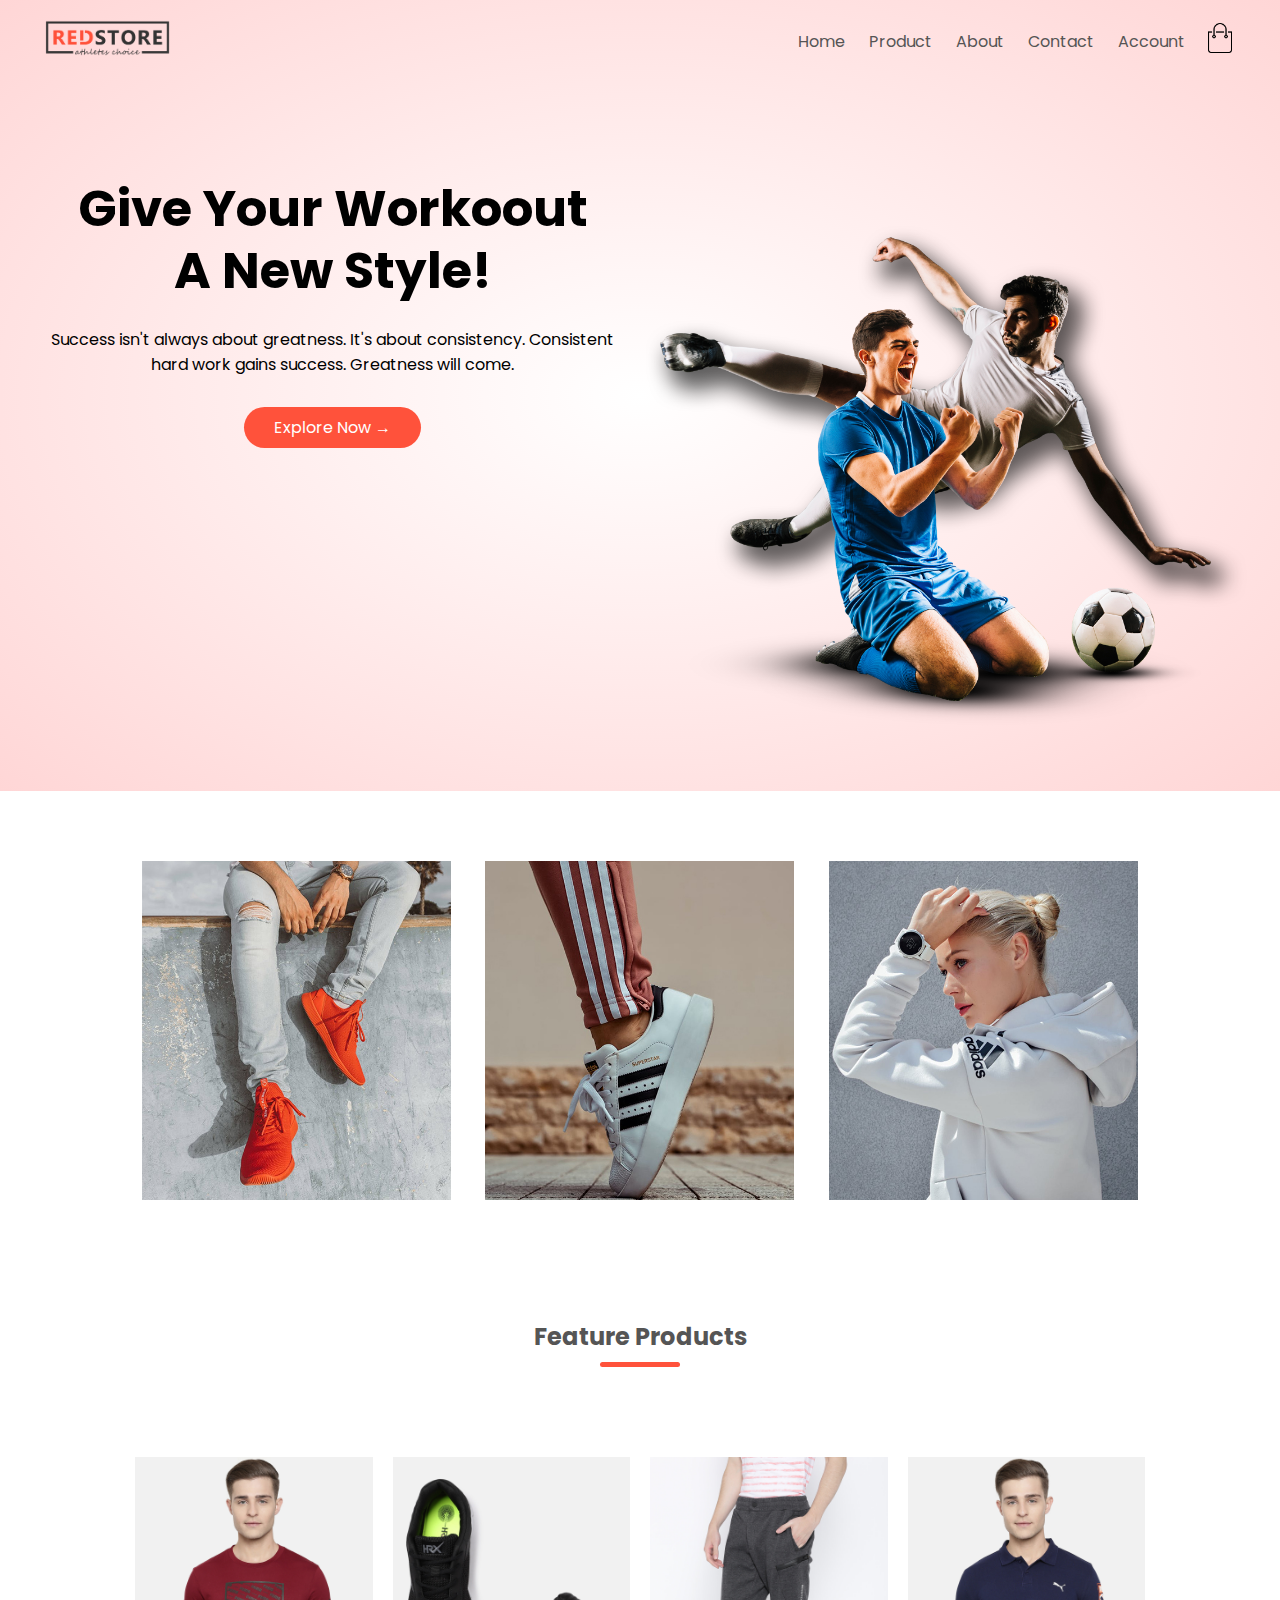
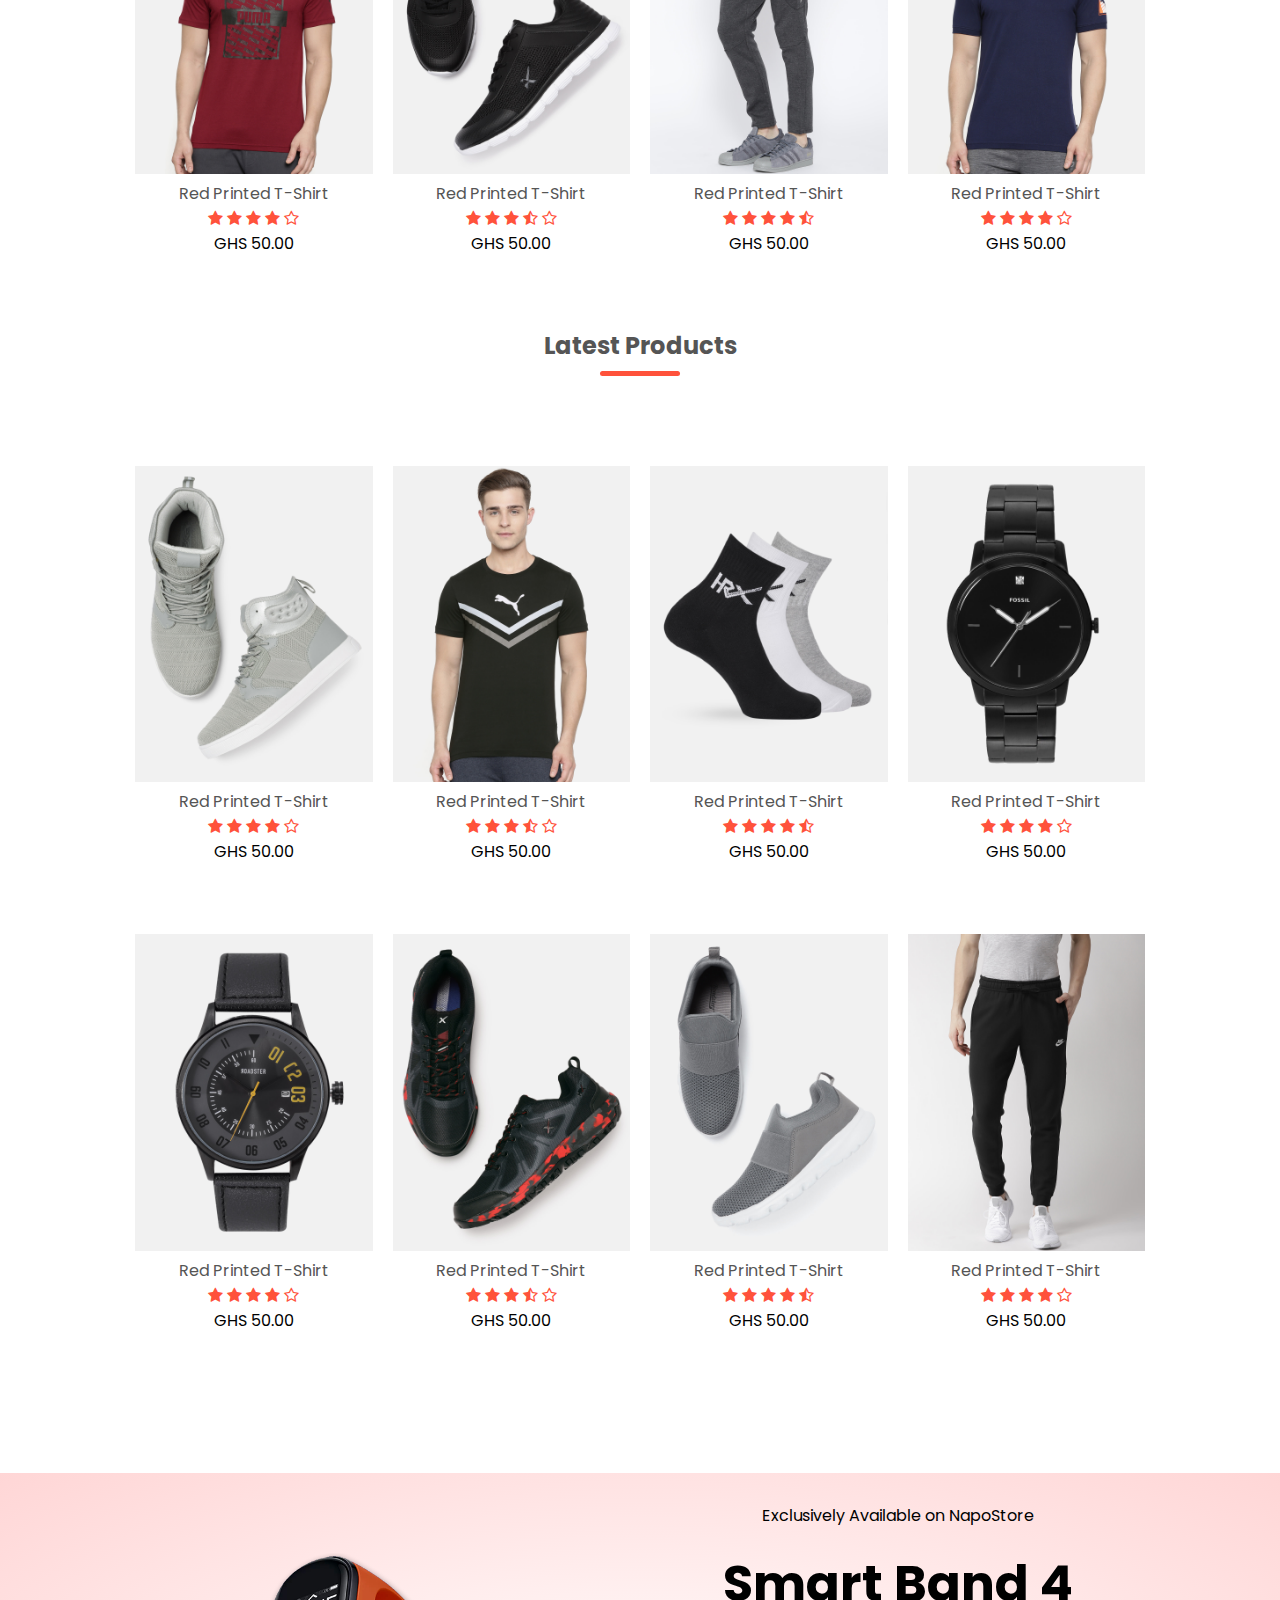
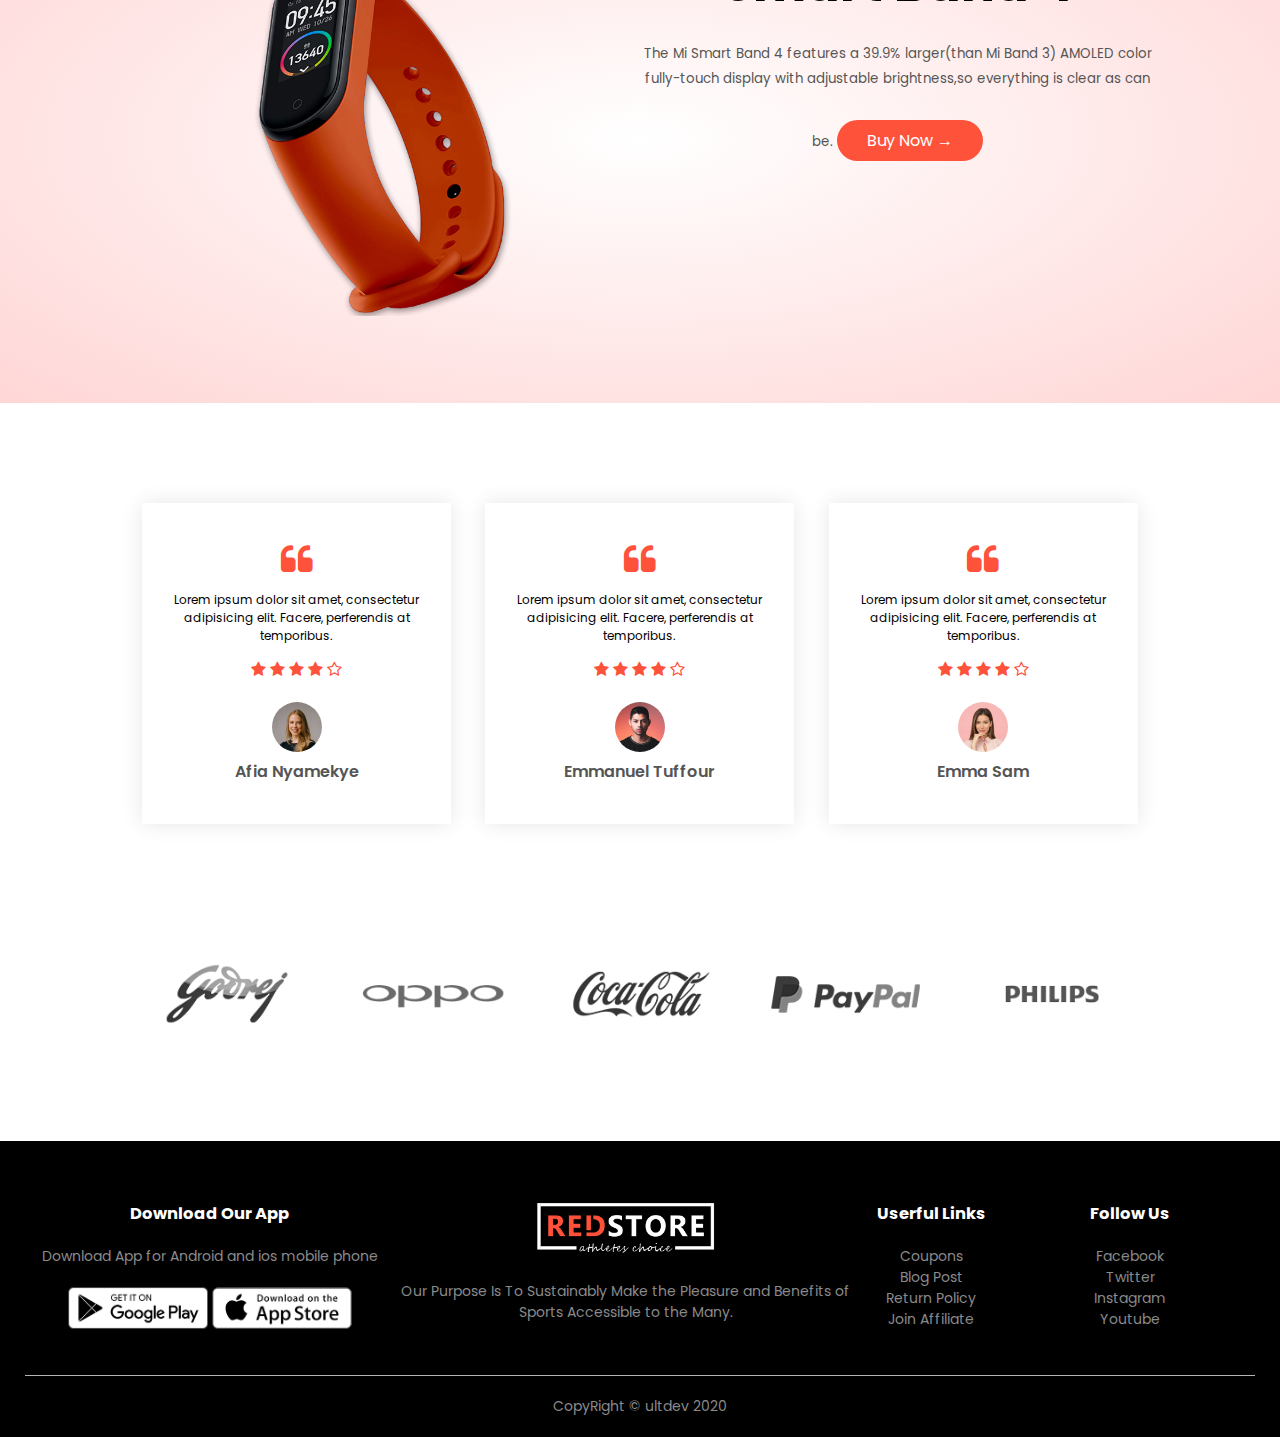
<file: index.html>
<!DOCTYPE html>
<html lang="en">
<head>
    <meta charset="UTF-8">
    <meta name="viewport" content="width=device-width, initial-scale=1.0">  <title>Napoleon Sam|Ecommerce Website </title>
    <link rel="stylesheet" href="css/styles.css">
    <link href="https://fonts.googleapis.com/css2?family=Poppins:wght@300;400;500;600;700&display=swap" rel="stylesheet">
    <link rel="stylesheet" href="https://stackpath.bootstrapcdn.com/font-awesome/4.7.0/css/font-awesome.min.css">
</head>
<body>
  <div class="header">
   <div class="container">
    <div class="navbar">
        <div class="logo">
            <a href="index.html"><img src="images/logo.png" width="125px"></a>
        </div>
        <nav>
            <ul id="MenuItems">
                <li><a href="index.html">Home</a></li>
                <li><a href="products.html">Product</a></li>
                <li><a href="">About</a></li>
                <li><a href="">Contact</a></li>
                <li><a href="account.html">Account</a></li>
            </ul>     
        </nav>
        <a href="cart.html"><img src="images/cart.png" width="30px" height="30px"></a>
        <img src="images/menu.png" class="menu-icon" onclick="menutoggle()">
    </div>
    <div class="row">
        <div class="col-2">
            <h1>Give Your Workoout<br> A New Style!</h1> 
            <p>Success isn't always about greatness. It's about consistency. Consistent<br> hard work gains success. Greatness will come.</p>
            <a href="" class="btn">Explore Now &#8594;</a>
        </div>
        <div class="col-2">
            <img src="images/image1.png" alt="">
        </div>
    </div>
    </div>
    </div>
<!--featured categories-->
   <div class="categories">
      <div class="small-container">
          <div class="row">
           <div class="col-3">
               <img src="images/category-1.jpg" >
           </div>
           <div class="col-3">
                <img src="images/category-2.jpg" >
           </div>
           <div class="col-3">
                <img src="images/category-3.jpg" >
           </div>
          
           
       </div> 
      </div>
      
   </div>
    <!--featured products-->
    <div class="small-container">
        <h2 class="title">Feature Products</h2>
        <div class="row">
            <div class="col-4">
                <a href="product-details.html"><img src="images/product-1.jpg" ></a>
                <a href="product-details.html"><h4>Red Printed T-Shirt</h4></a>
                <div class="rating">
                    <i class="fa fa-star" ></i>
                    <i class="fa fa-star" ></i>
                    <i class="fa fa-star" ></i>
                    <i class="fa fa-star" ></i>
                    <i class="fa fa-star-o" ></i>
                </div>
                <p>GHS 50.00<p>
            </div>
             <div class="col-4">
                <img src="images/product-2.jpg" >
                <h4>Red Printed T-Shirt</h4>
                <div class="rating">
                    <i class="fa fa-star" ></i>
                    <i class="fa fa-star" ></i>
                    <i class="fa fa-star" ></i>
                    <i class="fa fa-star-half-o" ></i>
                    <i class="fa fa-star-o" ></i>
                </div>
                <p>GHS 50.00<p>
            </div>
             <div class="col-4">
                <img src="images/product-3.jpg" >
                <h4>Red Printed T-Shirt</h4>
                <div class="rating">
                    <i class="fa fa-star" ></i>
                    <i class="fa fa-star" ></i>
                    <i class="fa fa-star" ></i>
                    <i class="fa fa-star" ></i>
                    <i class="fa fa-star-half-o" ></i>
                </div>
                <p>GHS 50.00<p>
            </div>
             <div class="col-4">
                <img src="images/product-4.jpg" >
                <h4>Red Printed T-Shirt</h4>
                <div class="rating">
                    <i class="fa fa-star" ></i>
                    <i class="fa fa-star" ></i>
                    <i class="fa fa-star" ></i>
                    <i class="fa fa-star" ></i>
                    <i class="fa fa-star-o" ></i>
                </div>
                <p>GHS 50.00<p>
            </div>
        </div>
        <h2 class="title">Latest Products</h2>
        
               <div class="row">
            <div class="col-4">
                <img src="images/product-5.jpg" >
                <h4>Red Printed T-Shirt</h4>
                <div class="rating">
                    <i class="fa fa-star" ></i>
                    <i class="fa fa-star" ></i>
                    <i class="fa fa-star" ></i>
                    <i class="fa fa-star" ></i>
                    <i class="fa fa-star-o" ></i>
                </div>
                <p>GHS 50.00<p>
            </div>
             <div class="col-4">
                <img src="images/product-6.jpg" >
                <h4>Red Printed T-Shirt</h4>
                <div class="rating">
                    <i class="fa fa-star" ></i>
                    <i class="fa fa-star" ></i>
                    <i class="fa fa-star" ></i>
                    <i class="fa fa-star-half-o" ></i>
                    <i class="fa fa-star-o" ></i>
                </div>
                <p>GHS 50.00<p>
            </div>
             <div class="col-4">
                <img src="images/product-7.jpg" >
                <h4>Red Printed T-Shirt</h4>
                <div class="rating">
                    <i class="fa fa-star" ></i>
                    <i class="fa fa-star" ></i>
                    <i class="fa fa-star" ></i>
                    <i class="fa fa-star" ></i>
                    <i class="fa fa-star-half-o" ></i>
                </div>
                <p>GHS 50.00<p>
            </div>
             <div class="col-4">
                <img src="images/product-8.jpg" >
                <h4>Red Printed T-Shirt</h4>
                <div class="rating">
                    <i class="fa fa-star" ></i>
                    <i class="fa fa-star" ></i>
                    <i class="fa fa-star" ></i>
                    <i class="fa fa-star" ></i>
                    <i class="fa fa-star-o" ></i>
                </div>
                <p>GHS 50.00<p>
            </div>
        </div>
               <div class="row">
            <div class="col-4">
                <img src="images/product-9.jpg" >
                <h4>Red Printed T-Shirt</h4>
                <div class="rating">
                    <i class="fa fa-star" ></i>
                    <i class="fa fa-star" ></i>
                    <i class="fa fa-star" ></i>
                    <i class="fa fa-star" ></i>
                    <i class="fa fa-star-o" ></i>
                </div>
                <p>GHS 50.00<p>
            </div>
             <div class="col-4">
                <img src="images/product-10.jpg" >
                <h4>Red Printed T-Shirt</h4>
                <div class="rating">
                    <i class="fa fa-star" ></i>
                    <i class="fa fa-star" ></i>
                    <i class="fa fa-star" ></i>
                    <i class="fa fa-star-half-o" ></i>
                    <i class="fa fa-star-o" ></i>
                </div>
                <p>GHS 50.00<p>
            </div>
             <div class="col-4">
                <img src="images/product-11.jpg" >
                <h4>Red Printed T-Shirt</h4>
                <div class="rating">
                    <i class="fa fa-star" ></i>
                    <i class="fa fa-star" ></i>
                    <i class="fa fa-star" ></i>
                    <i class="fa fa-star" ></i>
                    <i class="fa fa-star-half-o" ></i>
                </div>
                <p>GHS 50.00<p>
            </div>
             <div class="col-4">
                <img src="images/product-12.jpg" >
                <h4>Red Printed T-Shirt</h4>
                <div class="rating">
                    <i class="fa fa-star" ></i>
                    <i class="fa fa-star" ></i>
                    <i class="fa fa-star" ></i>
                    <i class="fa fa-star" ></i>
                    <i class="fa fa-star-o" ></i>
                </div>
                <p>GHS 50.00<p>
            </div>
        </div>
    </div>
                   <!-- offer -->
                   <div class="offer">
                       <div class="small-container">
                           <div class="row">
                               <div class="col-2">
                                   <img src="images/exclusive.png" class="offer-img">
                               </div>
                               <div class="col-2">
                                 <p>Exclusively Available on NapoStore</p>  
                                 <h1>Smart Band 4</h1>
                                 <small>The Mi Smart Band 4 features a 39.9% larger(than Mi Band 3) AMOLED color fully-touch display with adjustable brightness,so everything is clear as can be.</small>
                                 <a href="" class="btn">Buy Now &#8594;</a>
                               </div>
                           </div>
                       </div>
                   </div>
                   
                   
                      <!-- testimonial -->
                   
                   
                   <div class="testimonial">
                       <div class="small-container">
                           <div class="row">
                               <div class="col-3">
                                  <i class="fa fa-quote-left" ></i>
                                   <p>Lorem ipsum dolor sit amet, consectetur adipisicing elit. Facere, perferendis at temporibus.</p>
                          <div class="rating">
                                 <i class="fa fa-star" ></i>
                                 <i class="fa fa-star" ></i>
                                 <i class="fa fa-star" ></i>
                                 <i class="fa fa-star" ></i>
                                 <i class="fa fa-star-o" ></i>
                        </div>
                              <img src="images/user-1.png">
                              <h3>Afia Nyamekye</h3>
                               </div>
                                <div class="col-3">
                                  <i class="fa fa-quote-left" ></i>
                                   <p>Lorem ipsum dolor sit amet, consectetur adipisicing elit. Facere, perferendis at temporibus.</p>
                          <div class="rating">
                                 <i class="fa fa-star" ></i>
                                 <i class="fa fa-star" ></i>
                                 <i class="fa fa-star" ></i>
                                 <i class="fa fa-star" ></i>
                                 <i class="fa fa-star-o" ></i>
                        </div>
                              <img src="images/user-2.png">
                              <h3>Emmanuel Tuffour</h3>
                               </div>
                                <div class="col-3">
                                  <i class="fa fa-quote-left" ></i>
                                  <p>Lorem ipsum dolor sit amet, consectetur adipisicing elit. Facere, perferendis at temporibus.</p>
                          <div class="rating">
                                 <i class="fa fa-star" ></i>
                                 <i class="fa fa-star" ></i>
                                 <i class="fa fa-star" ></i>
                                 <i class="fa fa-star" ></i>
                                 <i class="fa fa-star-o" ></i>
                        </div>
                              <img src="images/user-3.png">
                              <h3>Emma Sam</h3>
                               </div>
                           </div>
                       </div>
                   </div>
                   
                   
<!-- brands -->
                   
      <div class="brands">
          <div class="small-container">
              <div class="row">
                  <div class="col-5">
                      <img src="images/logo-godrej.png" >
                  </div>
                  <div class="col-5">
                      <img src="images/logo-oppo.png" >
                  </div>
                    <div class="col-5">
                      <img src="images/logo-coca-cola.png" >
                  </div>
                    <div class="col-5">
                      <img src="images/logo-paypal.png" >
                  </div>
                    <div class="col-5">
                      <img src="images/logo-philips.png" >
                  </div>
              </div>
          </div>
      </div>             
                 <!-- footer -->
                  <div class="footer">
                      <div class="container">
                          <div class="row">
                              <div class="footer-col-1">
                                  <h3>Download Our App</h3>
                                  <p>Download App for Android and ios mobile phone</p>
                                  <div class="app-logo">
                                      <img src="images/play-store.png" >
                                      <img src="images/app-store.png" >
                                  </div>
                              </div>
                              <div class="footer-col-2">
                                 <img src="images/logo-white.png" >
                                  <p>Our Purpose Is To Sustainably Make the Pleasure and Benefits of Sports Accessible to the Many.</p>
                              </div>
                              <div class="footer-col-3">
                                  <h3>Userful Links</h3>
                                  <ul>
                                      <li>Coupons</li>
                                      <li>Blog Post</li>
                                       <li>Return Policy</li>
                                       <li>Join Affiliate</li>
                                  </ul>
                              </div>
                              <div class="footer-col-4">
                                  <h3>Follow Us</h3>
                                  <ul>
                                      <li>Facebook</li>
                                      <li>Twitter</li>
                                       <li>Instagram</li>
                                       <li>Youtube</li>
                                  </ul>
                              </div>
                          </div>
                          <hr>
                          <p class="Copyright">CopyRight &copy; ultdev 2020 </p>
                      </div>
                  </div>
                  
<!-- MenuItems toggle-->
                 <script>
    var MenuItems = document.getElementById("MenuItems");
                     
         MenuItems.style.maxHeight="0px";
                     
        function menutoggle(){
          if(MenuItems.style.maxHeight=="0px")
             {
                MenuItems.style.maxHeight="200px"
            }else{
                 MenuItems.style.maxHeight="0px"
                        
                }
                }
                     
    </script>
                  
                  
                  
                   
</body>
</html>
</file>
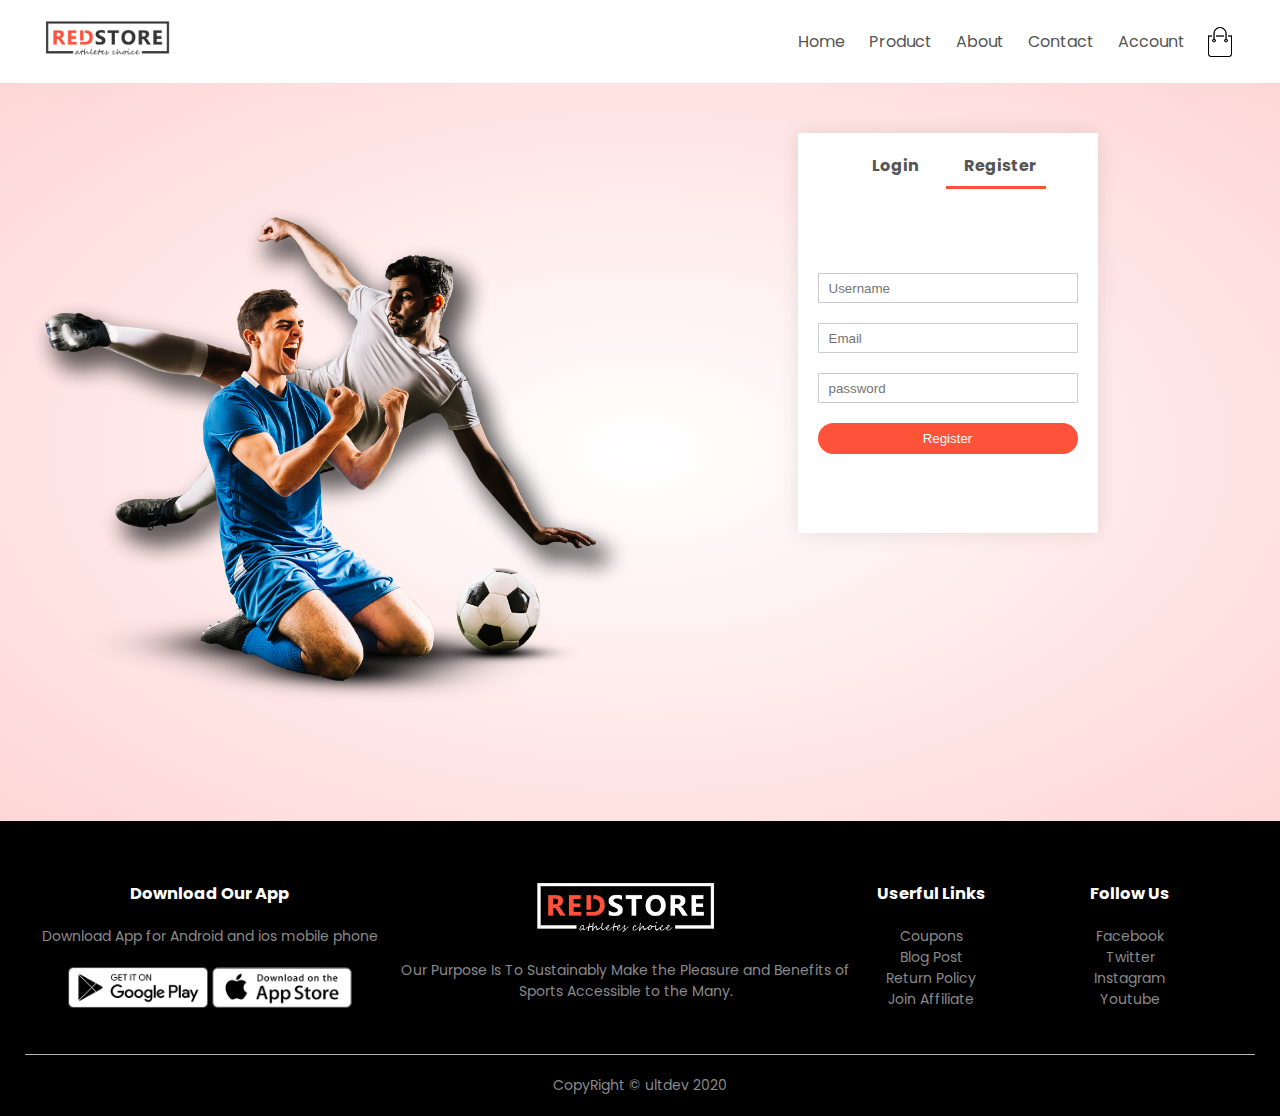
<file: account.html>
<!DOCTYPE html>
<html lang="en">
<head>
    <meta charset="UTF-8">
    <meta name="viewport" content="width=device-width, initial-scale=1.0">  <title> All Product - Napoleon Sam</title>
    <link rel="stylesheet" href="css/styles.css">
    <link href="https://fonts.googleapis.com/css2?family=Poppins:wght@300;400;500;600;700&display=swap" rel="stylesheet">
    <link rel="stylesheet" href="https://stackpath.bootstrapcdn.com/font-awesome/4.7.0/css/font-awesome.min.css">
</head>
<body>
 
   <div class="container">
    <div class="navbar">
        <div class="logo">
            <img src="images/logo.png" width="125px">
        </div>
        <nav>
            <ul id="MenuItems">
                <li><a href="">Home</a></li>
                <li><a href="">Product</a></li>
                <li><a href="">About</a></li>
                <li><a href="">Contact</a></li>
                <li><a href="">Account</a></li>
            </ul>     
        </nav>
        <img src="images/cart.png" width="30px" height="30px">
        <img src="images/menu.png" class="menu-icon" onclick="menutoggle()">
    </div>
    
    </div>
   
   
            <!-- account page -->
            
          <div class="account-page">
               <div class="container">
               <div class="row">
                   <div class="col-2">
                       <img src="images/image1.png" width="100%"/>
                   </div>
                      <div class="col-2">
                       <div class="form-container">
                           <div class="form-btn">
                               <span onclick="login()">Login</span>
                               <span onclick="register()">Register</span>
                               <hr id="Indicator" />
                           </div>
                           <form id="LoginForm">
                               <input type="text" placeholder="Username"/>
                               <input type="password" placeholder="password"/>
                               <button type="submit" class="btn">Login</button>
                               <a href="">Forgot Password</a>
                               
                           </form>
                           <form id="RegForm">
                               <input type="text" placeholder="Username"/>
                               <input type="email" placeholder="Email"/>
                               <input type="password" placeholder="password"/>
                               <button type="submit" class="btn">Register</button>
                              
                               
                           </form>
                       </div>
                   </div>
               </div>
           </div>
          </div>
                   
          
                 <!-- footer -->
                  <div class="footer">
                      <div class="container">
                          <div class="row">
                              <div class="footer-col-1">
                                  <h3>Download Our App</h3>
                                  <p>Download App for Android and ios mobile phone</p>
                                  <div class="app-logo">
                                      <img src="images/play-store.png" >
                                      <img src="images/app-store.png" >
                                  </div>
                              </div>
                              <div class="footer-col-2">
                                 <img src="images/logo-white.png" >
                                  <p>Our Purpose Is To Sustainably Make the Pleasure and Benefits of Sports Accessible to the Many.</p>
                              </div>
                              <div class="footer-col-3">
                                  <h3>Userful Links</h3>
                                  <ul>
                                      <li>Coupons</li>
                                      <li>Blog Post</li>
                                       <li>Return Policy</li>
                                       <li>Join Affiliate</li>
                                  </ul>
                              </div>
                              <div class="footer-col-4">
                                  <h3>Follow Us</h3>
                                  <ul>
                                      <li>Facebook</li>
                                      <li>Twitter</li>
                                       <li>Instagram</li>
                                       <li>Youtube</li>
                                  </ul>
                              </div>
                          </div>
                          <hr>
                          <p class="Copyright">CopyRight &copy; ultdev 2020 </p>
                      </div>
                  </div>
                  
<!-- MenuItems toggle-->
                 <script>
    var MenuItems = document.getElementById("MenuItems");
                     
         MenuItems.style.maxHeight="0px";
                     
        function menutoggle(){
          if(MenuItems.style.maxHeight=="0px")
             {
                MenuItems.style.maxHeight="200px"
            }else{
                 MenuItems.style.maxHeight="0px"
                        
                }
                }
                     
    </script>
                  
<!--Js for toggle form-->
     <script>
    var LoginForm = document.getElementById("LoginForm");
    var RegForm = document.getElementById("RegForm");
    var Indicator = document.getElementById("Indicator");
         
         function register(){
             RegForm.style.transform="translateX(0px)";
             LoginForm.style.transform="translateX(0px)";
             Indicator.style.transform="translateX(100px)";
         }
         
         function login(){
             RegForm.style.transform="translateX(300px)";
             LoginForm.style.transform="translateX(300px)";
             Indicator.style.transform="translateX(0px)";
         }
    
    </script>            
                 
                 
                 
                 
                  
                   
</body>
</html>
</file>
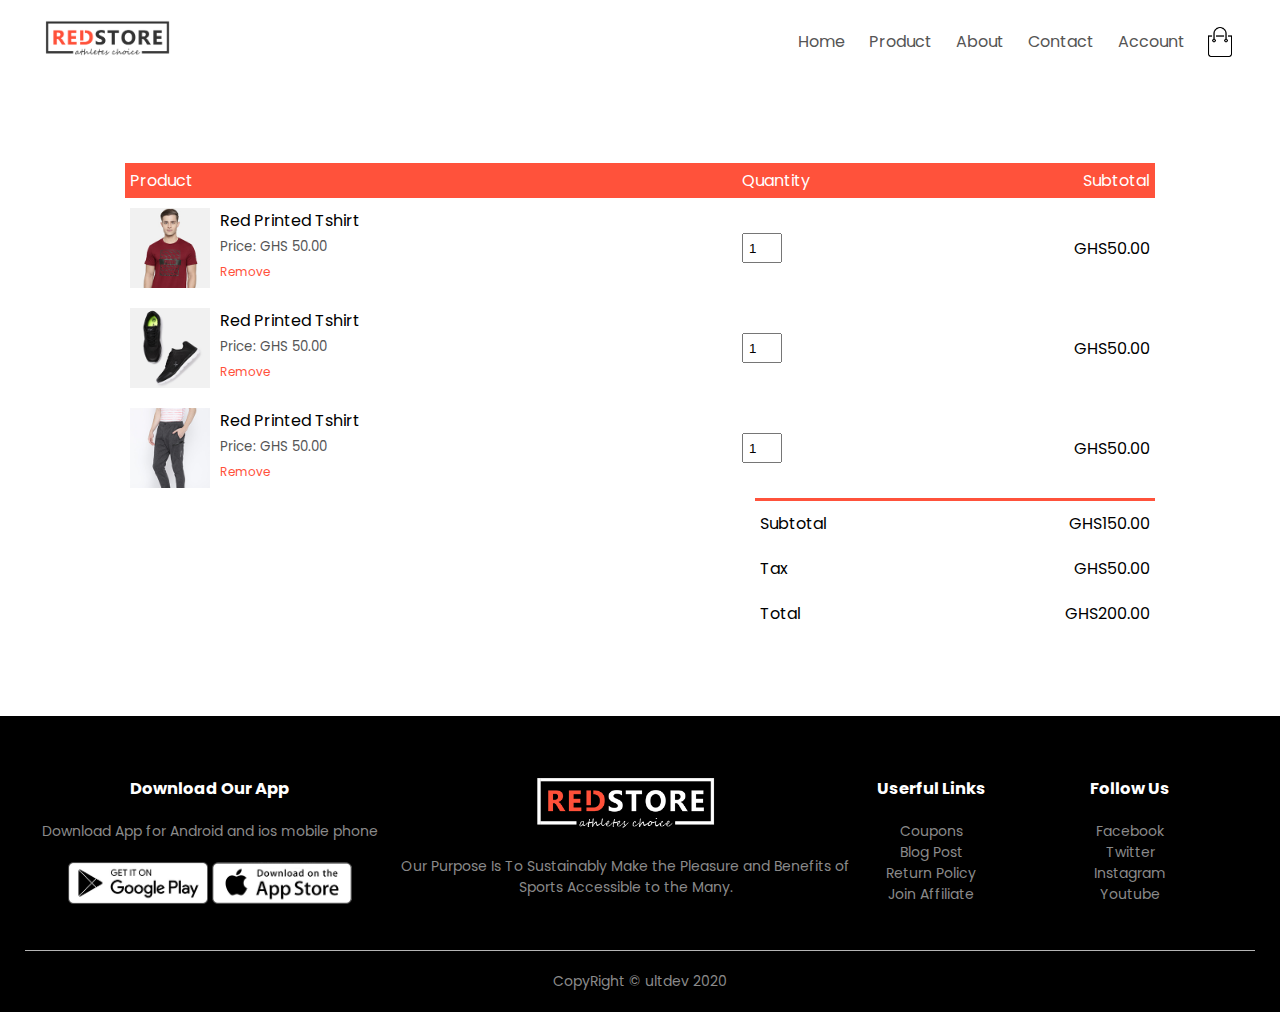
<file: cart.html>
<!DOCTYPE html>
<html lang="en">
<head>
    <meta charset="UTF-8">
    <meta name="viewport" content="width=device-width, initial-scale=1.0">  <title> All Product - Napoleon Sam</title>
    <link rel="stylesheet" href="css/styles.css">
    <link href="https://fonts.googleapis.com/css2?family=Poppins:wght@300;400;500;600;700&display=swap" rel="stylesheet">
    <link rel="stylesheet" href="https://stackpath.bootstrapcdn.com/font-awesome/4.7.0/css/font-awesome.min.css">
</head>
<body>
 
   <div class="container">
    <div class="navbar">
        <div class="logo">
            <img src="images/logo.png" width="125px">
        </div>
        <nav>
            <ul id="MenuItems">
                <li><a href="">Home</a></li>
                <li><a href="">Product</a></li>
                <li><a href="">About</a></li>
                <li><a href="">Contact</a></li>
                <li><a href="">Account</a></li>
            </ul>     
        </nav>
        <img src="images/cart.png" width="30px" height="30px">
        <img src="images/menu.png" class="menu-icon" onclick="menutoggle()">
    </div>
    
    </div>
   
   
            <!-- cart item details -->
           <div class="small-container cart-page">
               <table>
                   <tr>
                       <th>Product</th>
                       <th>Quantity</th>
                       <th>Subtotal</th>
                   </tr>
                   <tr>
                       <td>
                           
                           <div class="cart-info">
                               <img src="images/buy-1.jpg"/>
                               <div>
                                   <p>Red Printed Tshirt</p>
                                   <small>Price: GHS 50.00</small>
                                <br>
                                   <a href="">Remove</a>
                               </div>
                           </div>
                       </td>
                       <td><input type="number" value="1" /></td>
                       <td>GHS50.00</td>
                   </tr>
                   <tr>
                       <td>
                           
                           <div class="cart-info">
                               <img src="images/buy-2.jpg"/>
                               <div>
                                   <p>Red Printed Tshirt</p>
                                   <small>Price: GHS 50.00</small>
                                <br>
                                   <a href="">Remove</a>
                               </div>
                           </div>
                       </td>
                       <td><input type="number" value="1" /></td>
                       <td>GHS50.00</td>
                   </tr>
                   <tr>
                       <td>
                           
                           <div class="cart-info">
                               <img src="images/buy-3.jpg"/>
                               <div>
                                   <p>Red Printed Tshirt</p>
                                   <small>Price: GHS 50.00</small>
                                <br>
                                   <a href="">Remove</a>
                               </div>
                           </div>
                       </td>
                       <td><input type="number" value="1" /></td>
                       <td>GHS50.00</td>
                   </tr>
               </table>
               
               <div class="total-price">
                   <table>
                       <tr>
                           <td>Subtotal</td>
                           <td>GHS150.00</td>
                           
                       </tr>
                       <tr>
                           <td>Tax</td>
                           <td>GHS50.00</td>
                           
                       </tr>
                       <tr>
                           <td>Total</td>
                           <td>GHS200.00</td>
                           
                       </tr>
                   </table>
               </div>
           </div>
                   
          
                 <!-- footer -->
                  <div class="footer">
                      <div class="container">
                          <div class="row">
                              <div class="footer-col-1">
                                  <h3>Download Our App</h3>
                                  <p>Download App for Android and ios mobile phone</p>
                                  <div class="app-logo">
                                      <img src="images/play-store.png" >
                                      <img src="images/app-store.png" >
                                  </div>
                              </div>
                              <div class="footer-col-2">
                                 <img src="images/logo-white.png" >
                                  <p>Our Purpose Is To Sustainably Make the Pleasure and Benefits of Sports Accessible to the Many.</p>
                              </div>
                              <div class="footer-col-3">
                                  <h3>Userful Links</h3>
                                  <ul>
                                      <li>Coupons</li>
                                      <li>Blog Post</li>
                                       <li>Return Policy</li>
                                       <li>Join Affiliate</li>
                                  </ul>
                              </div>
                              <div class="footer-col-4">
                                  <h3>Follow Us</h3>
                                  <ul>
                                      <li>Facebook</li>
                                      <li>Twitter</li>
                                       <li>Instagram</li>
                                       <li>Youtube</li>
                                  </ul>
                              </div>
                          </div>
                          <hr>
                          <p class="Copyright">CopyRight &copy; ultdev 2020 </p>
                      </div>
                  </div>
                  
<!-- MenuItems toggle-->
                 <script>
    var MenuItems = document.getElementById("MenuItems");
                     
         MenuItems.style.maxHeight="0px";
                     
        function menutoggle(){
          if(MenuItems.style.maxHeight=="0px")
             {
                MenuItems.style.maxHeight="200px"
            }else{
                 MenuItems.style.maxHeight="0px"
                        
                }
                }
                     
    </script>
                  

                  
                   
</body>
</html>
</file>
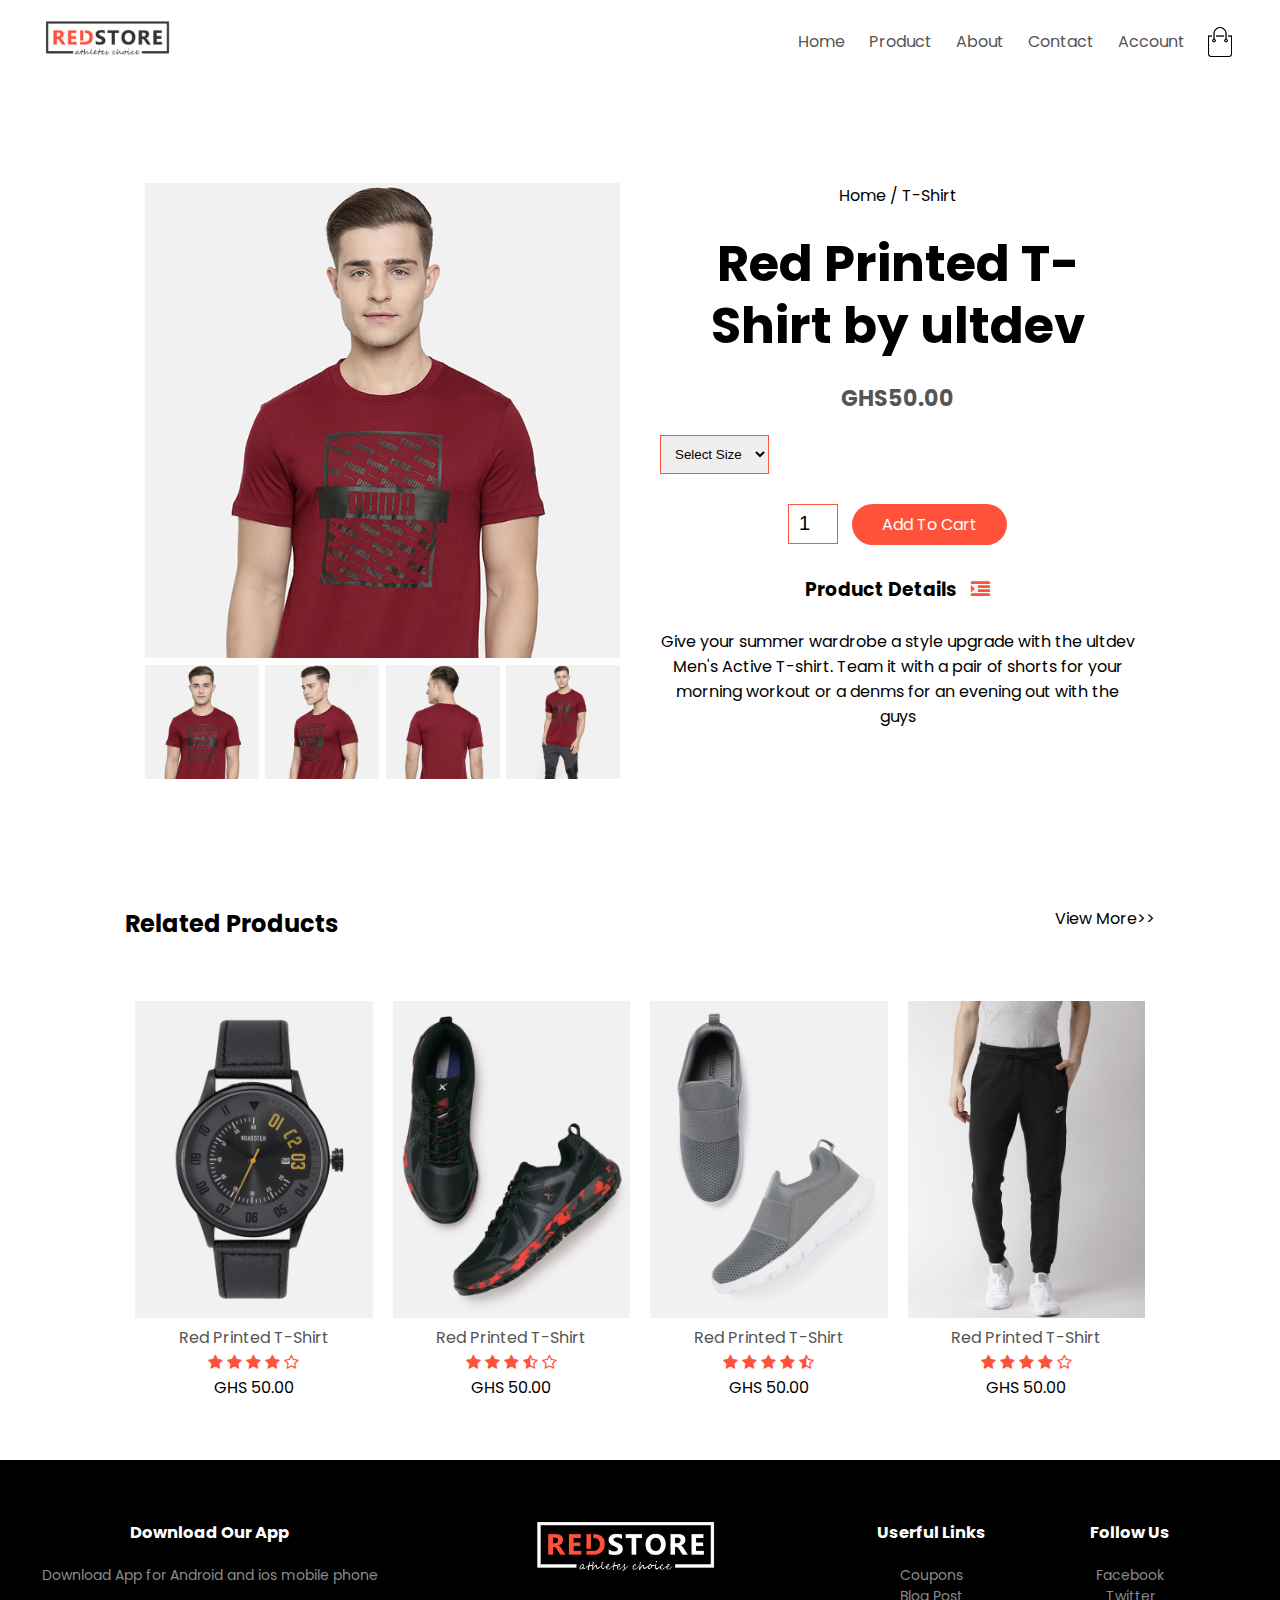
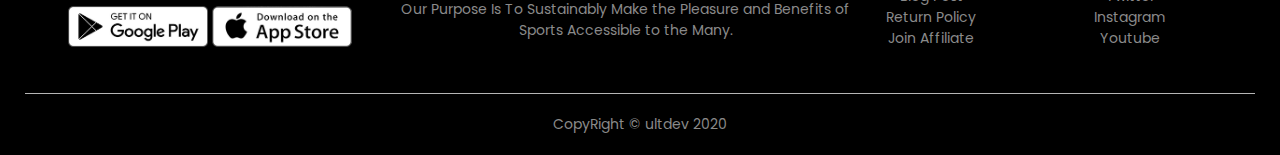
<file: product-details.html>
<!DOCTYPE html>
<html lang="en">
<head>
    <meta charset="UTF-8">
    <meta name="viewport" content="width=device-width, initial-scale=1.0">  <title> All Product - Napoleon Sam</title>
    <link rel="stylesheet" href="css/styles.css">
    <link href="https://fonts.googleapis.com/css2?family=Poppins:wght@300;400;500;600;700&display=swap" rel="stylesheet">
    <link rel="stylesheet" href="https://stackpath.bootstrapcdn.com/font-awesome/4.7.0/css/font-awesome.min.css">
</head>
<body>
 
   <div class="container">
    <div class="navbar">
        <div class="logo">
            <img src="images/logo.png" width="125px">
        </div>
        <nav>
            <ul id="MenuItems">
                <li><a href="">Home</a></li>
                <li><a href="">Product</a></li>
                <li><a href="">About</a></li>
                <li><a href="">Contact</a></li>
                <li><a href="">Account</a></li>
            </ul>     
        </nav>
        <img src="images/cart.png" width="30px" height="30px">
        <img src="images/menu.png" class="menu-icon" onclick="menutoggle()">
    </div>
    
    </div>
   
   
<!--   single product-->
         <div class="small-container single-product">
            <div class="row">
                <div class="col-2">
                    <img src="images/gallery-1.jpg" width="100%" id="ProductImg">
                     <!--small Img-->
                    <div class="small-img-row">
                        <div class="small-img-col">
                            <img src="images/gallery-1.jpg" width="100%" class="small-img">
                        </div>
                         <div class="small-img-col">
                            <img src="images/gallery-2.jpg" width="100%" class="small-img">
                        </div>
                         <div class="small-img-col">
                            <img src="images/gallery-3.jpg" width="100%" class="small-img">
                        </div>
                         <div class="small-img-col">
                            <img src="images/gallery-4.jpg" width="100%" class="small-img">
                        </div>
                    </div>
                </div>
                <div class="col-2">
                    <p>Home / T-Shirt</p>
                    <h1>Red Printed T-Shirt by ultdev</h1>
                    <h4>GHS50.00</h4>
                    <select >
                        <option >Select Size</option>
                        <option >XXL</option>
                        <option >XL</option>
                        <option >Large</option>
                        <option >Medium</option>
                        <option >Small</option>
                    </select>
                    <input type="number" value="1">
                    <a href="" class="btn">Add To Cart</a>
                    
                    <h3>Product Details <i class="fa fa-indent" ></i></h3>
                    <br>
                    <p>Give your summer wardrobe a style upgrade with the ultdev Men's Active T-shirt. Team it with a pair of shorts for your morning workout or a denms for an evening out with the guys</p>
                </div>
            </div>
         </div>
                 <!--title-->
             <div class="small-container">
                 <div class="row row-2">
                     <h2>Related Products</h2>
                     <p>View More>></p>
                 </div>
             </div>
             
             
              <!--products-->
    <div class="small-container">
              
               <div class="row">
            <div class="col-4">
                <img src="images/product-9.jpg" >
                <h4>Red Printed T-Shirt</h4>
                <div class="rating">
                    <i class="fa fa-star" ></i>
                    <i class="fa fa-star" ></i>
                    <i class="fa fa-star" ></i>
                    <i class="fa fa-star" ></i>
                    <i class="fa fa-star-o" ></i>
                </div>
                <p>GHS 50.00<p>
            </div>
             <div class="col-4">
                <img src="images/product-10.jpg" >
                <h4>Red Printed T-Shirt</h4>
                <div class="rating">
                    <i class="fa fa-star" ></i>
                    <i class="fa fa-star" ></i>
                    <i class="fa fa-star" ></i>
                    <i class="fa fa-star-half-o" ></i>
                    <i class="fa fa-star-o" ></i>
                </div>
                <p>GHS 50.00<p>
            </div>
             <div class="col-4">
                <img src="images/product-11.jpg" >
                <h4>Red Printed T-Shirt</h4>
                <div class="rating">
                    <i class="fa fa-star" ></i>
                    <i class="fa fa-star" ></i>
                    <i class="fa fa-star" ></i>
                    <i class="fa fa-star" ></i>
                    <i class="fa fa-star-half-o" ></i>
                </div>
                <p>GHS 50.00<p>
            </div>
             <div class="col-4">
                <img src="images/product-12.jpg" >
                <h4>Red Printed T-Shirt</h4>
                <div class="rating">
                    <i class="fa fa-star" ></i>
                    <i class="fa fa-star" ></i>
                    <i class="fa fa-star" ></i>
                    <i class="fa fa-star" ></i>
                    <i class="fa fa-star-o" ></i>
                </div>
                <p>GHS 50.00<p>
            </div>
        </div>
      
   
    </div>
                  
                   
          
                 <!-- footer -->
                  <div class="footer">
                      <div class="container">
                          <div class="row">
                              <div class="footer-col-1">
                                  <h3>Download Our App</h3>
                                  <p>Download App for Android and ios mobile phone</p>
                                  <div class="app-logo">
                                      <img src="images/play-store.png" >
                                      <img src="images/app-store.png" >
                                  </div>
                              </div>
                              <div class="footer-col-2">
                                 <img src="images/logo-white.png" >
                                  <p>Our Purpose Is To Sustainably Make the Pleasure and Benefits of Sports Accessible to the Many.</p>
                              </div>
                              <div class="footer-col-3">
                                  <h3>Userful Links</h3>
                                  <ul>
                                      <li>Coupons</li>
                                      <li>Blog Post</li>
                                       <li>Return Policy</li>
                                       <li>Join Affiliate</li>
                                  </ul>
                              </div>
                              <div class="footer-col-4">
                                  <h3>Follow Us</h3>
                                  <ul>
                                      <li>Facebook</li>
                                      <li>Twitter</li>
                                       <li>Instagram</li>
                                       <li>Youtube</li>
                                  </ul>
                              </div>
                          </div>
                          <hr>
                          <p class="Copyright">CopyRight &copy; ultdev 2020 </p>
                      </div>
                  </div>
                  
<!-- MenuItems toggle-->
                 <script>
    var MenuItems = document.getElementById("MenuItems");
                     
         MenuItems.style.maxHeight="0px";
                     
        function menutoggle(){
          if(MenuItems.style.maxHeight=="0px")
             {
                MenuItems.style.maxHeight="200px"
            }else{
                 MenuItems.style.maxHeight="0px"
                        
                }
                }
                     
    </script>
                  
<!--          js for product gallery        -->
            <script>
                 var ProductImg = document.getElementById("ProductImg");
                 var SmallImg = document.getElementsByClassName("small-img");
                  
                SmallImg[0].onclick= function()
                {
                  ProductImg.src = SmallImg[0].src; 
                }
                
                SmallImg[1].onclick = function()
                {
                  ProductImg.src = SmallImg[1].src; 
                }
                
                SmallImg[2].onclick = function()
                {
                  ProductImg.src = SmallImg[2].src; 
                }
                
                SmallImg[3].onclick = function()
                {
                  ProductImg.src = SmallImg[3].src; 
                }
                
                 
                 
                 
            </script>
                  
                   
</body>
</html>
</file>
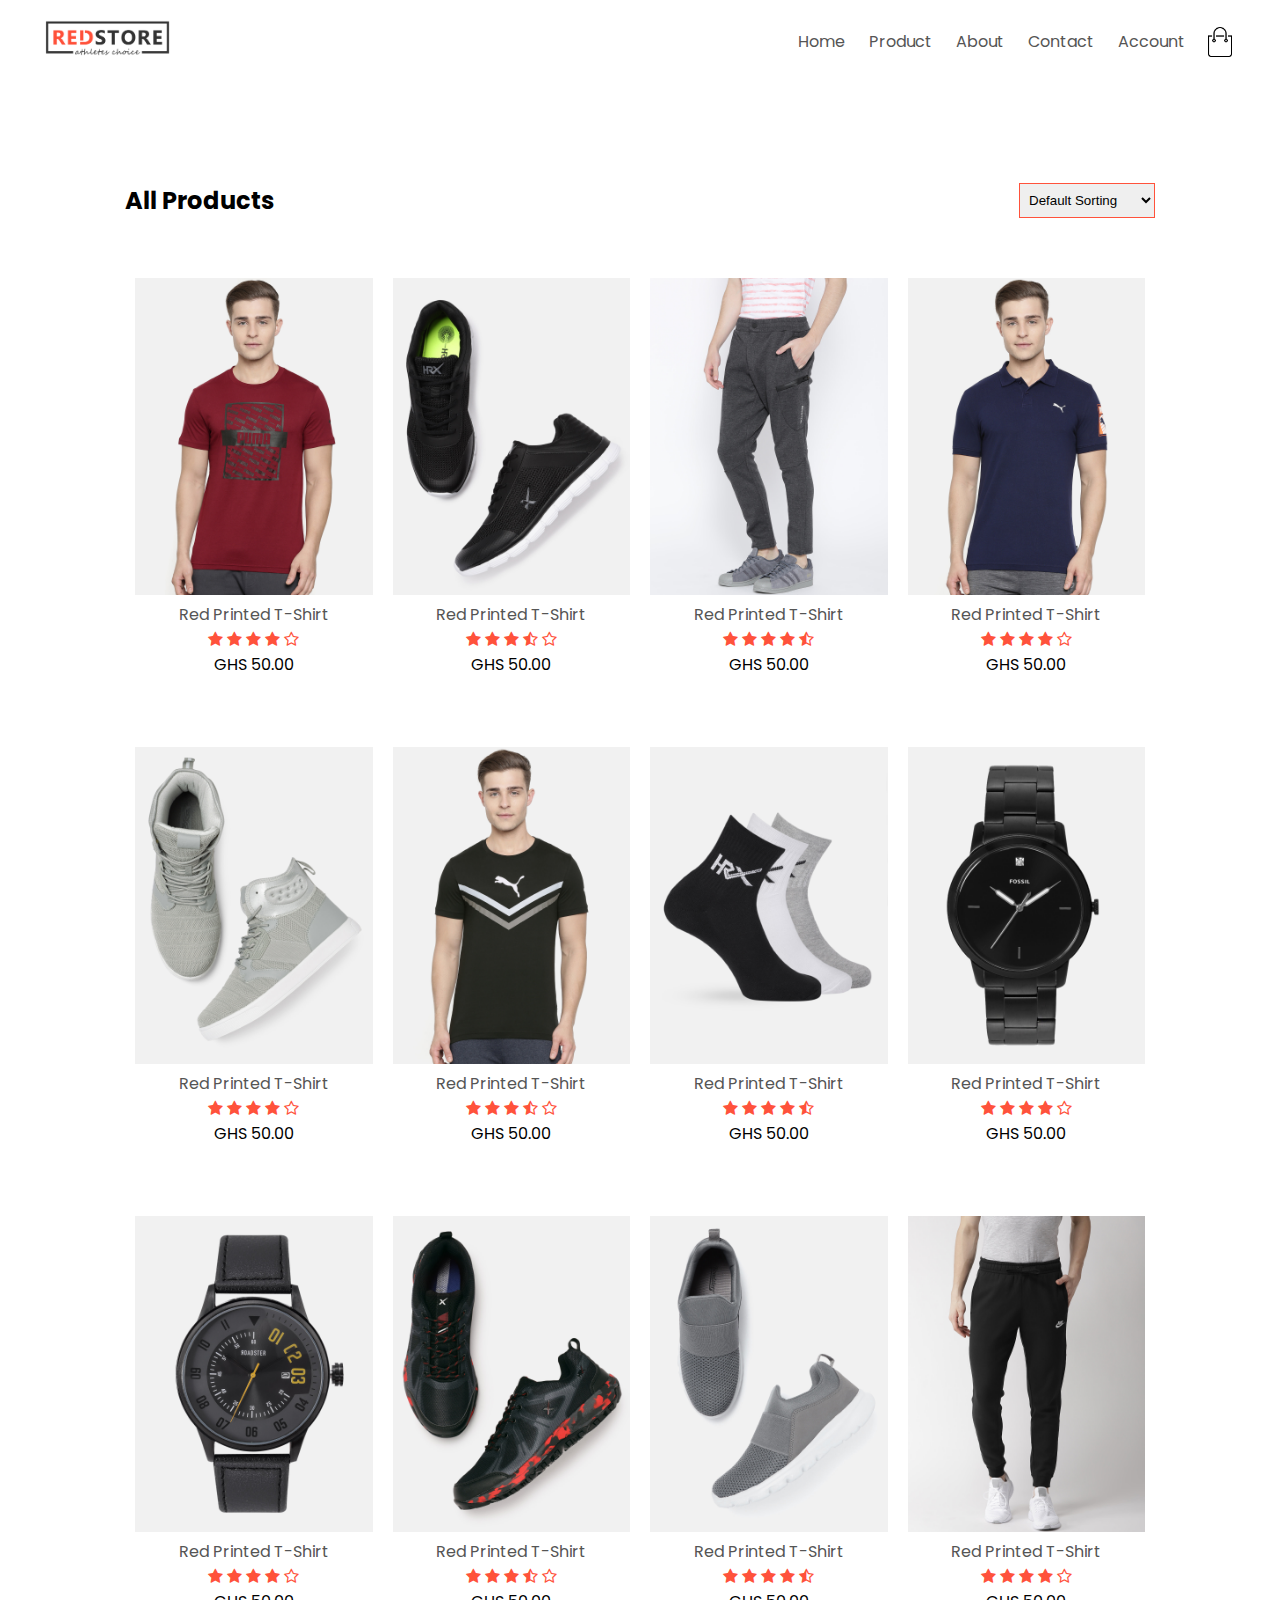
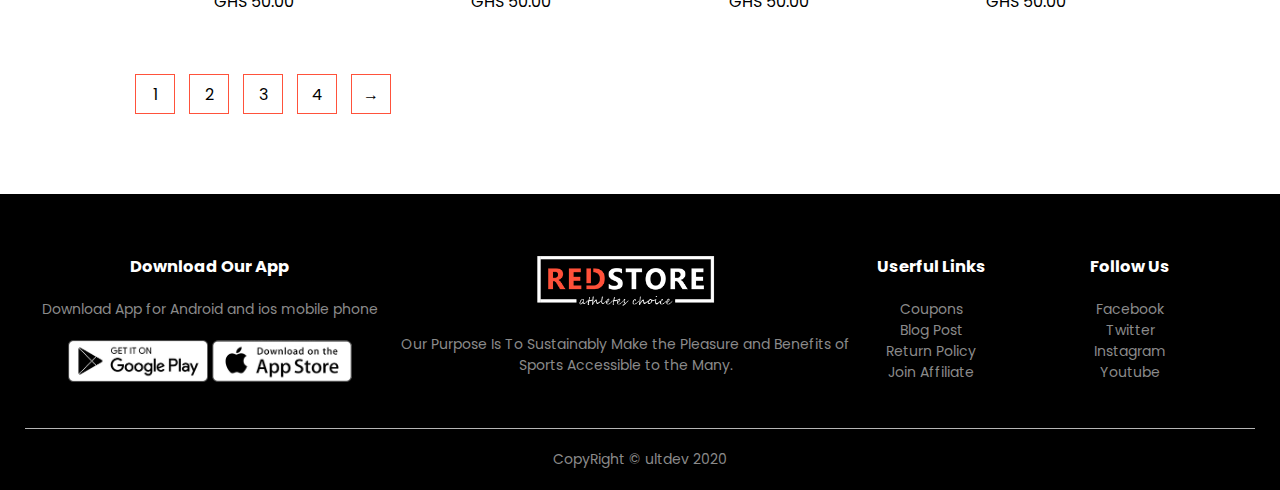
<file: products.html>
<!DOCTYPE html>
<html lang="en">
<head>
    <meta charset="UTF-8">
    <meta name="viewport" content="width=device-width, initial-scale=1.0">  <title> All Product - Napoleon Sam</title>
    <link rel="stylesheet" href="css/styles.css">
    <link href="https://fonts.googleapis.com/css2?family=Poppins:wght@300;400;500;600;700&display=swap" rel="stylesheet">
    <link rel="stylesheet" href="https://stackpath.bootstrapcdn.com/font-awesome/4.7.0/css/font-awesome.min.css">
</head>
<body>
 
   <div class="container">
    <div class="navbar">
        <div class="logo">
            <img src="images/logo.png" width="125px">
        </div>
        <nav>
            <ul id="MenuItems">
                <li><a href="">Home</a></li>
                <li><a href="">Product</a></li>
                <li><a href="">About</a></li>
                <li><a href="">Contact</a></li>
                <li><a href="">Account</a></li>
            </ul>     
        </nav>
        <img src="images/cart.png" width="30px" height="30px">
        <img src="images/menu.png" class="menu-icon" onclick="menutoggle()">
    </div>
    
    </div>
   

    <!--featured products-->
    <div class="small-container">
        <div class="row row-2">
            <h2 >All Products</h2>
            <select >
                <option >Default Sorting</option>
                <option >Sort by price</option>
                <option >Sort by popularity</option>
                <option >Sort by rating</option>
                <option >Sort by sales</option>
            </select>
        </div>
        
        
        <div class="row">
            <div class="col-4">
                <img src="images/product-1.jpg" >
                <h4>Red Printed T-Shirt</h4>
                <div class="rating">
                    <i class="fa fa-star" ></i>
                    <i class="fa fa-star" ></i>
                    <i class="fa fa-star" ></i>
                    <i class="fa fa-star" ></i>
                    <i class="fa fa-star-o" ></i>
                </div>
                <p>GHS 50.00<p>
            </div>
             <div class="col-4">
                <img src="images/product-2.jpg" >
                <h4>Red Printed T-Shirt</h4>
                <div class="rating">
                    <i class="fa fa-star" ></i>
                    <i class="fa fa-star" ></i>
                    <i class="fa fa-star" ></i>
                    <i class="fa fa-star-half-o" ></i>
                    <i class="fa fa-star-o" ></i>
                </div>
                <p>GHS 50.00<p>
            </div>
             <div class="col-4">
                <img src="images/product-3.jpg" >
                <h4>Red Printed T-Shirt</h4>
                <div class="rating">
                    <i class="fa fa-star" ></i>
                    <i class="fa fa-star" ></i>
                    <i class="fa fa-star" ></i>
                    <i class="fa fa-star" ></i>
                    <i class="fa fa-star-half-o" ></i>
                </div>
                <p>GHS 50.00<p>
            </div>
             <div class="col-4">
                <img src="images/product-4.jpg" >
                <h4>Red Printed T-Shirt</h4>
                <div class="rating">
                    <i class="fa fa-star" ></i>
                    <i class="fa fa-star" ></i>
                    <i class="fa fa-star" ></i>
                    <i class="fa fa-star" ></i>
                    <i class="fa fa-star-o" ></i>
                </div>
                <p>GHS 50.00<p>
            </div>
        </div>
           <div class="row">
            <div class="col-4">
                <img src="images/product-5.jpg" >
                <h4>Red Printed T-Shirt</h4>
                <div class="rating">
                    <i class="fa fa-star" ></i>
                    <i class="fa fa-star" ></i>
                    <i class="fa fa-star" ></i>
                    <i class="fa fa-star" ></i>
                    <i class="fa fa-star-o" ></i>
                </div>
                <p>GHS 50.00<p>
            </div>
             <div class="col-4">
                <img src="images/product-6.jpg" >
                <h4>Red Printed T-Shirt</h4>
                <div class="rating">
                    <i class="fa fa-star" ></i>
                    <i class="fa fa-star" ></i>
                    <i class="fa fa-star" ></i>
                    <i class="fa fa-star-half-o" ></i>
                    <i class="fa fa-star-o" ></i>
                </div>
                <p>GHS 50.00<p>
            </div>
             <div class="col-4">
                <img src="images/product-7.jpg" >
                <h4>Red Printed T-Shirt</h4>
                <div class="rating">
                    <i class="fa fa-star" ></i>
                    <i class="fa fa-star" ></i>
                    <i class="fa fa-star" ></i>
                    <i class="fa fa-star" ></i>
                    <i class="fa fa-star-half-o" ></i>
                </div>
                <p>GHS 50.00<p>
            </div>
             <div class="col-4">
                <img src="images/product-8.jpg" >
                <h4>Red Printed T-Shirt</h4>
                <div class="rating">
                    <i class="fa fa-star" ></i>
                    <i class="fa fa-star" ></i>
                    <i class="fa fa-star" ></i>
                    <i class="fa fa-star" ></i>
                    <i class="fa fa-star-o" ></i>
                </div>
                <p>GHS 50.00<p>
            </div>
        </div>
               <div class="row">
            <div class="col-4">
                <img src="images/product-9.jpg" >
                <h4>Red Printed T-Shirt</h4>
                <div class="rating">
                    <i class="fa fa-star" ></i>
                    <i class="fa fa-star" ></i>
                    <i class="fa fa-star" ></i>
                    <i class="fa fa-star" ></i>
                    <i class="fa fa-star-o" ></i>
                </div>
                <p>GHS 50.00<p>
            </div>
             <div class="col-4">
                <img src="images/product-10.jpg" >
                <h4>Red Printed T-Shirt</h4>
                <div class="rating">
                    <i class="fa fa-star" ></i>
                    <i class="fa fa-star" ></i>
                    <i class="fa fa-star" ></i>
                    <i class="fa fa-star-half-o" ></i>
                    <i class="fa fa-star-o" ></i>
                </div>
                <p>GHS 50.00<p>
            </div>
             <div class="col-4">
                <img src="images/product-11.jpg" >
                <h4>Red Printed T-Shirt</h4>
                <div class="rating">
                    <i class="fa fa-star" ></i>
                    <i class="fa fa-star" ></i>
                    <i class="fa fa-star" ></i>
                    <i class="fa fa-star" ></i>
                    <i class="fa fa-star-half-o" ></i>
                </div>
                <p>GHS 50.00<p>
            </div>
             <div class="col-4">
                <img src="images/product-12.jpg" >
                <h4>Red Printed T-Shirt</h4>
                <div class="rating">
                    <i class="fa fa-star" ></i>
                    <i class="fa fa-star" ></i>
                    <i class="fa fa-star" ></i>
                    <i class="fa fa-star" ></i>
                    <i class="fa fa-star-o" ></i>
                </div>
                <p>GHS 50.00<p>
            </div>
        </div>
      
      <div class="page-btn">
          <span>1</span>
          <span>2</span>
          <span>3</span>
          <span>4</span>
          <span>&#8594;</span>
      </div>
    </div>
                  
                   
          
                 <!-- footer -->
                  <div class="footer">
                      <div class="container">
                          <div class="row">
                              <div class="footer-col-1">
                                  <h3>Download Our App</h3>
                                  <p>Download App for Android and ios mobile phone</p>
                                  <div class="app-logo">
                                      <img src="images/play-store.png" >
                                      <img src="images/app-store.png" >
                                  </div>
                              </div>
                              <div class="footer-col-2">
                                 <img src="images/logo-white.png" >
                                  <p>Our Purpose Is To Sustainably Make the Pleasure and Benefits of Sports Accessible to the Many.</p>
                              </div>
                              <div class="footer-col-3">
                                  <h3>Userful Links</h3>
                                  <ul>
                                      <li>Coupons</li>
                                      <li>Blog Post</li>
                                       <li>Return Policy</li>
                                       <li>Join Affiliate</li>
                                  </ul>
                              </div>
                              <div class="footer-col-4">
                                  <h3>Follow Us</h3>
                                  <ul>
                                      <li>Facebook</li>
                                      <li>Twitter</li>
                                       <li>Instagram</li>
                                       <li>Youtube</li>
                                  </ul>
                              </div>
                          </div>
                          <hr>
                          <p class="Copyright">CopyRight &copy; ultdev 2020 </p>
                      </div>
                  </div>
                  
<!-- MenuItems toggle-->
                 <script>
    var MenuItems = document.getElementById("MenuItems");
                     
         MenuItems.style.maxHeight="0px";
                     
        function menutoggle(){
          if(MenuItems.style.maxHeight=="0px")
             {
                MenuItems.style.maxHeight="200px"
            }else{
                 MenuItems.style.maxHeight="0px"
                        
                }
                }
                     
    </script>
                  
                  
                  
                   
</body>
</html>
</file>
<file: css/styles.css>
* {
    padding: 0;
    margin: 0;
    -webkit-box-sizing: border-box;
    -moz-box-sizing: border-box;
    box-sizing: border-box;
}

body{
    font-family: 'Poppins', sans-serif;
}
.navbar{
    display: flex;
    align-items: center;
    padding: 20px;
}

nav{
    flex:1;
    text-align:right;
}
nav ul{
    display: inline-block;
    list-style-type: none;
    
}

nav ul li{
    display: inline-block;
    margin-right:20px;
    text-decoration: none;
    
}

a{
    text-decoration: none;
    color:#555;
}
.container{
    max-width: 1300px;
    margin:auto;
    padding-left: 25px;
    padding-right: 25px;
}

.row{
    display: flex;
    text-align: center;
    flex-wrap: wrap;
    justify-content: space-around;
    
}

.col-2{
    flex-basis: 50%;
    min-width: 300px;
    
}

.col-2 img{
    max-width: 100%;
    padding: 50px 0;
    
}
.col-2 h1{
    font-size: 50px;
    line-height: 62px;
    margin:25px 0;
}
.btn{
    display: inline-block;
    background: #ff523b;
    color: #fff;
    padding: 8px 30px;
    margin:30px 0;
    border-radius: 30px;
    transition: background 0.5s;
    
}
.btn:hover{
    background: #563434;
}
.header{
    background: radial-gradient(#fff,#ffd6d6);
}

.header .row{
    margin-top: 70px;
}
.categories{
    margin:70px 0;
    
}
.col-3{
    flex-basis:30%;
    min-height: 250px;
    margin-bottom: 30px;
    
}
.col-3 img{
    width:100%;
}

.small-container{
    max-width: 1080px;
    margin:auto;
    padding-left: 25px;
    padding-right: 25px;
}

.col-4{
    flex-basis: 25%;
    padding: 10px;
    min-width: 200px;
    margin-bottom: 50px;
    transition: transform 0.5s;
}
.col-4 img{
    width:100%;
    
    
}
.title{
    text-align: center;
    margin: 0 auto 80px;
    position: relative;
    line-height: 60px;
    color:#555;
    
}

.title::after{
    content: '';
    background: #ff523b;
    width: 80px;
    height: 5px;
    border-radius: 5px;
    position: absolute;
    bottom: 0;
    left: 50%;
    transform: translateX(-50%);
    
}
h4{
    color:#555;
    font-weight: normal;
    
}
col-4 p{
    font-size: 40px;
    
}


.rating .fa{
    color:#ff523b;
}
.col-4:hover{
    transform: translateY(-5px)
}


.offer{
  background: radial-gradient(#fff,#ffd6d6);
    margin-top: 80px;
    padding: 30px 0;
}

.col-2 .offer-img{
    padding: 50px;
}
small{
    color:#555;
}
/*testimonial*/
.testimonial{
  padding-top: 100px;  
}
.testimonial .col-3{
    text-align: center;
    padding:40px 20px;
    box-shadow: 0 0 20px 0px rgba(0,0,0,0.1);
    cursor: pointer;
    transition: transform 0.5s;
    
}
.testimonial img{
    width:50px;
    margin-top: 20px;
    border-radius: 50%;
}


.testimonial .col-3:hover{
    transform: translateY(-10px);
    
}

.fa.fa-quote-left{
    font-size: 34px;
    color:#ff523b;
}
.col-3 p{
    font-size: 12px;
    margin:12px 0;
    color:777;
}
.testimonial .col-3 h3{
    font-weight: 600;
    color:#555;
    font-size: 16px;
}

/*brands */
.brands {
   margin: 100px auto;
    
}
.col-5{
    width:160px;
}
.col-5 img{
    width: 100%;
cursor: pointer;
    filter: grayscale(100%);
}


.col-5 img:hover{
    filter: grayscale(0);
}

/*footer*/

.footer{
    background: #000;
    color:#8a8a8a;
    font-size: 14px;
    padding: 60px 0 20px;
}


.footer p{
     color:#8a8a8a;
}
.footer h3{
    color:#fff;
    margin-bottom: 20px;
}
.footer-col-1, .footer-col-2, .footer-col-4, .footer-col-4{
    min-width: 250px;
    margin-bottom: 20px;
}
.footer-col-1{
    flex-basis: 30%;
}
.footer-col-2{
    flex: 1;
    text-align: center;
    
}
.footer-col-2 img{
    width: 180px;
    margin-bottom: 20px;
    
}
.footer-col-3, .footer-col-4{
  flex-basis: 12%;
    text-align: center;
}
ul{
    list-style-type: none;
}
.app-logo{
    margin-top: 20px;
}
.app-logo img{
    width: 140px;
}
.footer hr{
    border:none;
    background: #b5b5b5;
    height: 1px;
    margin:20px 0;
}
.Copyright{
   text-align: center;
}
.menu-icon{
    width: 28px;
    margin-left: 20px;
    display: none;
    
}

.row-2{
   justify-content: space-between;
    margin: 100px auto 50px;
}
select{
    border:1px solid #ff523b;
    padding: 5px;
}

select:focus{
    outline:none;
}

.page-btn{
    margin: 0 auto 80px;
}

.page-btn span{
    display: inline-block;
    border: 1px solid #ff523b;
    margin-left: 10px;
    width: 40px;
    height: 40px;
    text-align: center;
    line-height: 40px;
    cursor: pointer;
}
.page-btn span:hover{
    background: #ff523b;
    color:#fff;
}

/*single product details*/
.single-product{
    margin-top: 80px;
    
}
.single-product .col-2 img{
    padding: 0;
    
}
.single-product .col-2{
    padding: 20px;
    
}
.single-product h4{
    margin: 20px 0;
    font-size: 22px;
    font-weight: bold;
    
    
}

.single-product select{
    display: block;
    padding: 10px;
    margin-top: 20px;
    
    
}

.single-product input{
    
    width: 50px;
    height: 40px;
    padding-left: 10px;
    font-size: 20px;
    margin-right: 10px;
    border: 1px solid #ff523b;
    
}
input:focus{
    outline: none;
    
}

.single-product .fa{
    color:#ff523b;
    margin-left: 10px;
}


/*small image row*/

.small-img-row{
    display: flex;
    justify-content: space-between;
    
}
.small-img-col{
    flex-basis: 24%;
    cursor: pointer;
}
/*cart item*/

.cart-page{
   margin:80px auto;
}
table{
    width:100%;
    border-collapse: collapse;
}
.cart-info{
    display: flex;
    flex-wrap: wrap;
}
th{
    text-align: left;
    padding: 5px;
    color:#fff;
    background: #ff523b;
    font-weight: normal
}
td{
    padding: 10px 5px
}
td input{
    width: 40px;
    height: 30px;
    padding: 5px;
}
td a{
    color:#ff523b;
    font-size: 12px;
}
td img{
    width: 80px;
    height: 80px;
    margin-right: 10px;
}
.total-price{
    display: flex;
    justify-content: flex-end;
}
.total-price table{
   border-top: 3px solid #ff523b;
    width:100%;
    max-width: 400px;
}
td:last-child{
    text-align: right;
}
th:last-child{
    text-align: right;
}
.account-page{
    padding: 50px 0;
    background: radial-gradient(#fff,#ffd6d6);
}
.form-container{
    background: #fff;
    width:300px;
    height: 400px;
    position: relative;
    text-align: center;
    padding: 20px 0;
    margin: auto;
    box-shadow: 0 0 20px 0 rgba(0,0,0,0.1);
    overflow: hidden;
    
    
}
.form-container span{
    font-weight: bold;
    padding: 0 10px;
    color:#555;
    cursor: pointer;
    width: 100px;
    display: inline-block;
}
.form-btn{
    display: inline-block;
    
}
.form-container form{
    max-width: 300px;
    padding: 0 20px;
    position: absolute;
    top:130px;
    transition: transform 1s;
    
}
form input{
    width:100%;
    height: 30px;
    margin: 10px 0;
    padding: 0 10px;
    border:1px solid #ccc;
    
    
}

form .btn{
    width: 100%;
    border:none;
    cursor: pointer;
    margin: 10px 0;
}

form .btn:focus{
    outline: none;
        
}
#LoginForm{
  left: -300px;  
}
#RegForm{
    left: 0;
}
form a{
    font-size: 12px;
}

#Indicator{
    width: 100px;
    border:none;
    background: #ff523b;
    height: 3px;
    margin-top: 8px;
    transform: translateX(100px);
    transition: transform 1s;
    
}
/*@media query*/

@media only screen and (max-width: 800px){
    nav ul{
        position: absolute;
        top: 70px;
        left:0;
        background:#333;
        width:100%;
        overflow:hidden;
        transition: max-height 0.5s;
    }
    nav ul li{
        display: block;
        margin-right: 50px;
        margin-top: 10px;
        margin-bottom: 10px;
    }
    
    nav ul li a{
        color:#fff;
        
    }
    .menu-icon{
        display: block;
        cursor: pointer;
    }
}

@media only screen and (max-width: 600px){
    .row{
        text-align: center;
    }
    .col-2, .col-3, .col-4{
        flex-basis: 100%;
    }
    
    .single-product .row{
        text-align: left;
        
    }
    
    .single-product .col-2{
        padding: 20px 0;
    }
    
    .single-product h1{
        font-size: 26px;
        line-height: 32px;
    }
    .cart-info p{
        display: none
    }
}
</file>
